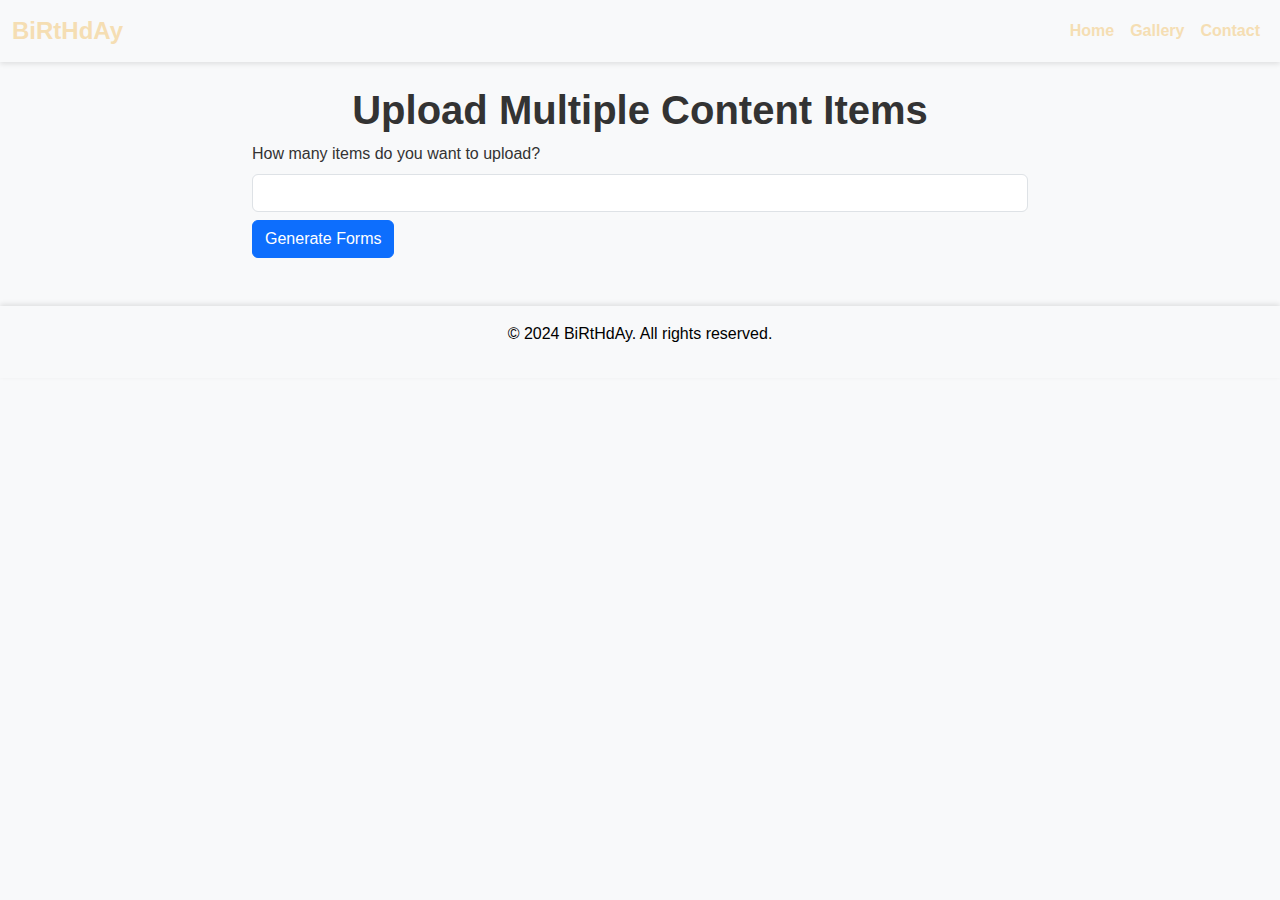
<file: index.html>
<!DOCTYPE html>
<html lang="en">
<head>
  <meta charset="UTF-8">
  <meta name="viewport" content="width=device-width, initial-scale=1.0">
  <title>Birthday</title>
  <link href="https://cdn.jsdelivr.net/npm/bootstrap@5.3.0/dist/css/bootstrap.min.css" rel="stylesheet">
  <link rel="stylesheet" href="index.css">
  <link rel="stylesheet" href="common.css">
</head>
<body>
  <nav class="navbar navbar-expand-lg navbar-light bg-light">
    <div class="container-fluid">
      <a class="navbar-brand" href="#">BiRtHdAy</a>
      <div class="collapse navbar-collapse">
        <ul class="navbar-nav ms-auto">
          <li class="nav-item"><a class="nav-link" href="index.html">Home</a></li>
          <li class="nav-item"><a class="nav-link" href="display.html">Gallery</a></li>
          <li class="nav-item"><a class="nav-link" href="contact.html">Contact</a></li>
        </ul>
      </div>
    </div>
  </nav>

  <div class="container mt-4">
    <h1 class="text-center">Upload Multiple Content Items</h1>
    <div class="mb-4">
      <label for="itemCount" class="form-label">How many items do you want to upload?</label>
      <input type="number" id="itemCount" class="form-control" min="1" required>
      <button id="generateForm" class="btn btn-primary mt-2">Generate Forms</button>
    </div>

    <form id="uploadForm" style="display: none;">
      <div id="dynamicForms"></div>
      <button type="submit" class="btn btn-success w-100 mt-3">Save & Share</button>
    </form>
  </div>

  <footer class="text-center mt-5 py-3 bg-light">
    <p>&copy; 2024 BiRtHdAy. All rights reserved.</p>
  </footer>

  <script src="index.js"></script>
</body>
</html>
</file>
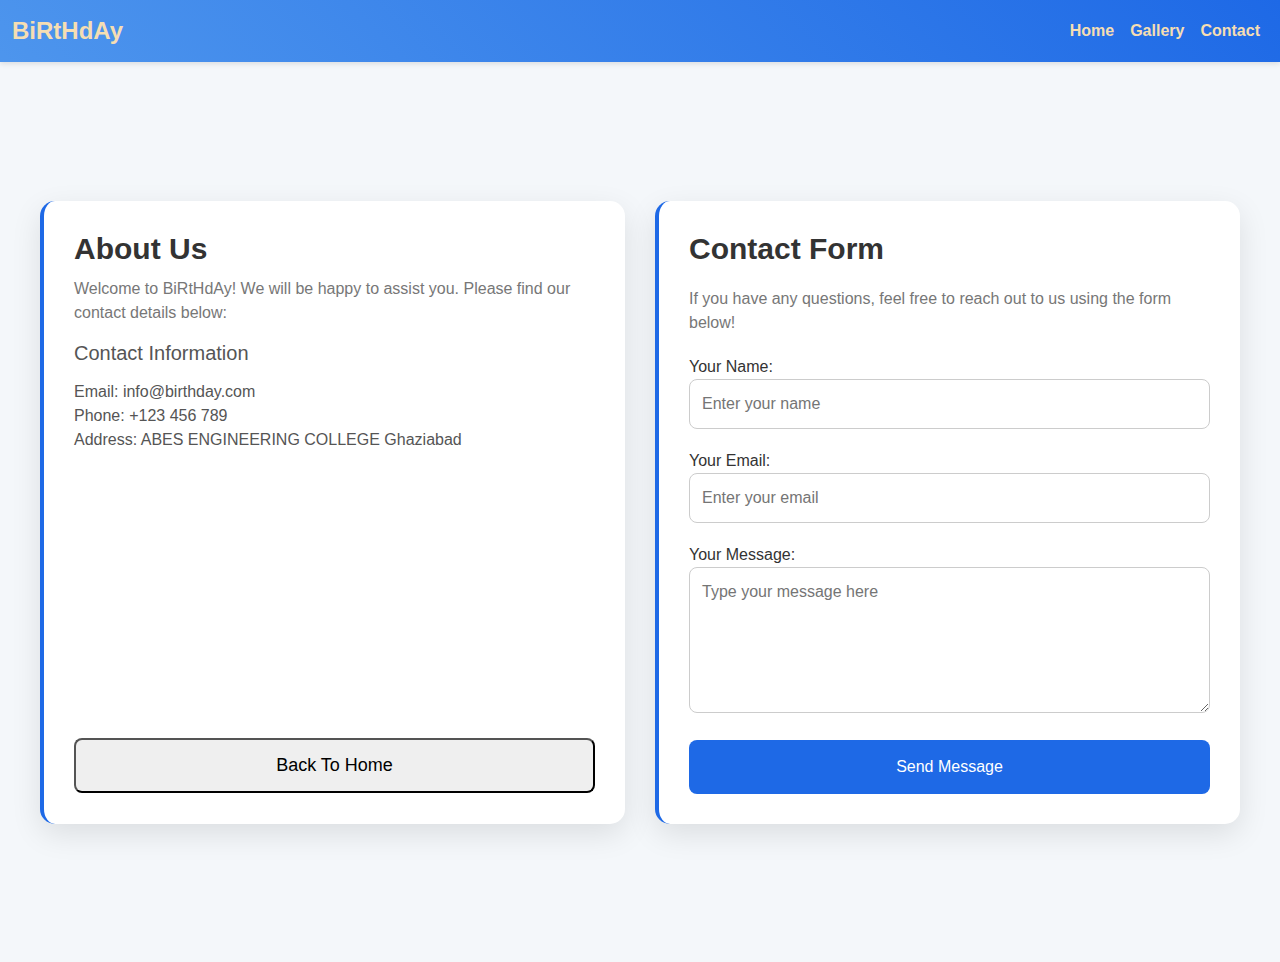
<file: contact.html>
<!DOCTYPE html>
<html lang="en">
<head>
    <meta charset="UTF-8">
    <meta name="viewport" content="width=device-width, initial-scale=1.0">
    <title>Contact Us</title>
    <link href="https://cdn.jsdelivr.net/npm/bootstrap@5.3.0/dist/css/bootstrap.min.css" rel="stylesheet">
    
    <link rel="stylesheet" href="contact.css">
    <link rel="stylesheet" href="common.css">
</head>
<body>

  <nav class="navbar navbar-expand-lg navbar-light ">
    <div class="container-fluid">
      <a class="navbar-brand" href="index.html">BiRtHdAy</a>
      <div class="collapse navbar-collapse">
        <ul class="navbar-nav ms-auto">
          <li class="nav-item"><a class="nav-link" href="index.html">Home</a></li>
          <li class="nav-item"><a class="nav-link" href="display.html">Gallery</a></li>
          <li class="nav-item"><a class="nav-link" href="contact.html">Contact</a></li>
        </ul>
      </div>
    </div>
  </nav>


    <div class="contact-container">
        <div class="row">
            <div class="info-section col">
                <h2>About Us</h2>
                <p>Welcome to BiRtHdAy! We will be happy to assist you. Please find our contact details below:</p>
                <h3>Contact Information</h3>
                <ul>
                    <li>Email: info@birthday.com</li>
                    <li>Phone: +123 456 789</li>
                    <li>Address: ABES ENGINEERING COLLEGE Ghaziabad</li>
                </ul>
                <br><br><br><br><br><br><br><br><br><br>
                <button class="btn-home">Back To Home</button>
            </div>

            <div class="form-section col">
                <h2>Contact Form</h2>
                <p>If you have any questions, feel free to reach out to us using the form below!</p>
                <form action="#" method="post">
                    <div class="form-group">
                        <label for="name">Your Name:</label>
                        <input type="text" id="name" name="name" placeholder="Enter your name" required>
                    </div>
                    <div class="form-group">
                        <label for="email">Your Email:</label>
                        <input type="email" id="email" name="email" placeholder="Enter your email" required>
                    </div>
                    <div class="form-group">
                        <label for="message">Your Message:</label>
                        <textarea id="message" name="message" rows="5" placeholder="Type your message here" required></textarea>
                    </div>
                    <button type="submit" class="btn-primary">Send Message</button>
                </form>
            </div>
        </div>
    </div>
</body>
</html>
</file>
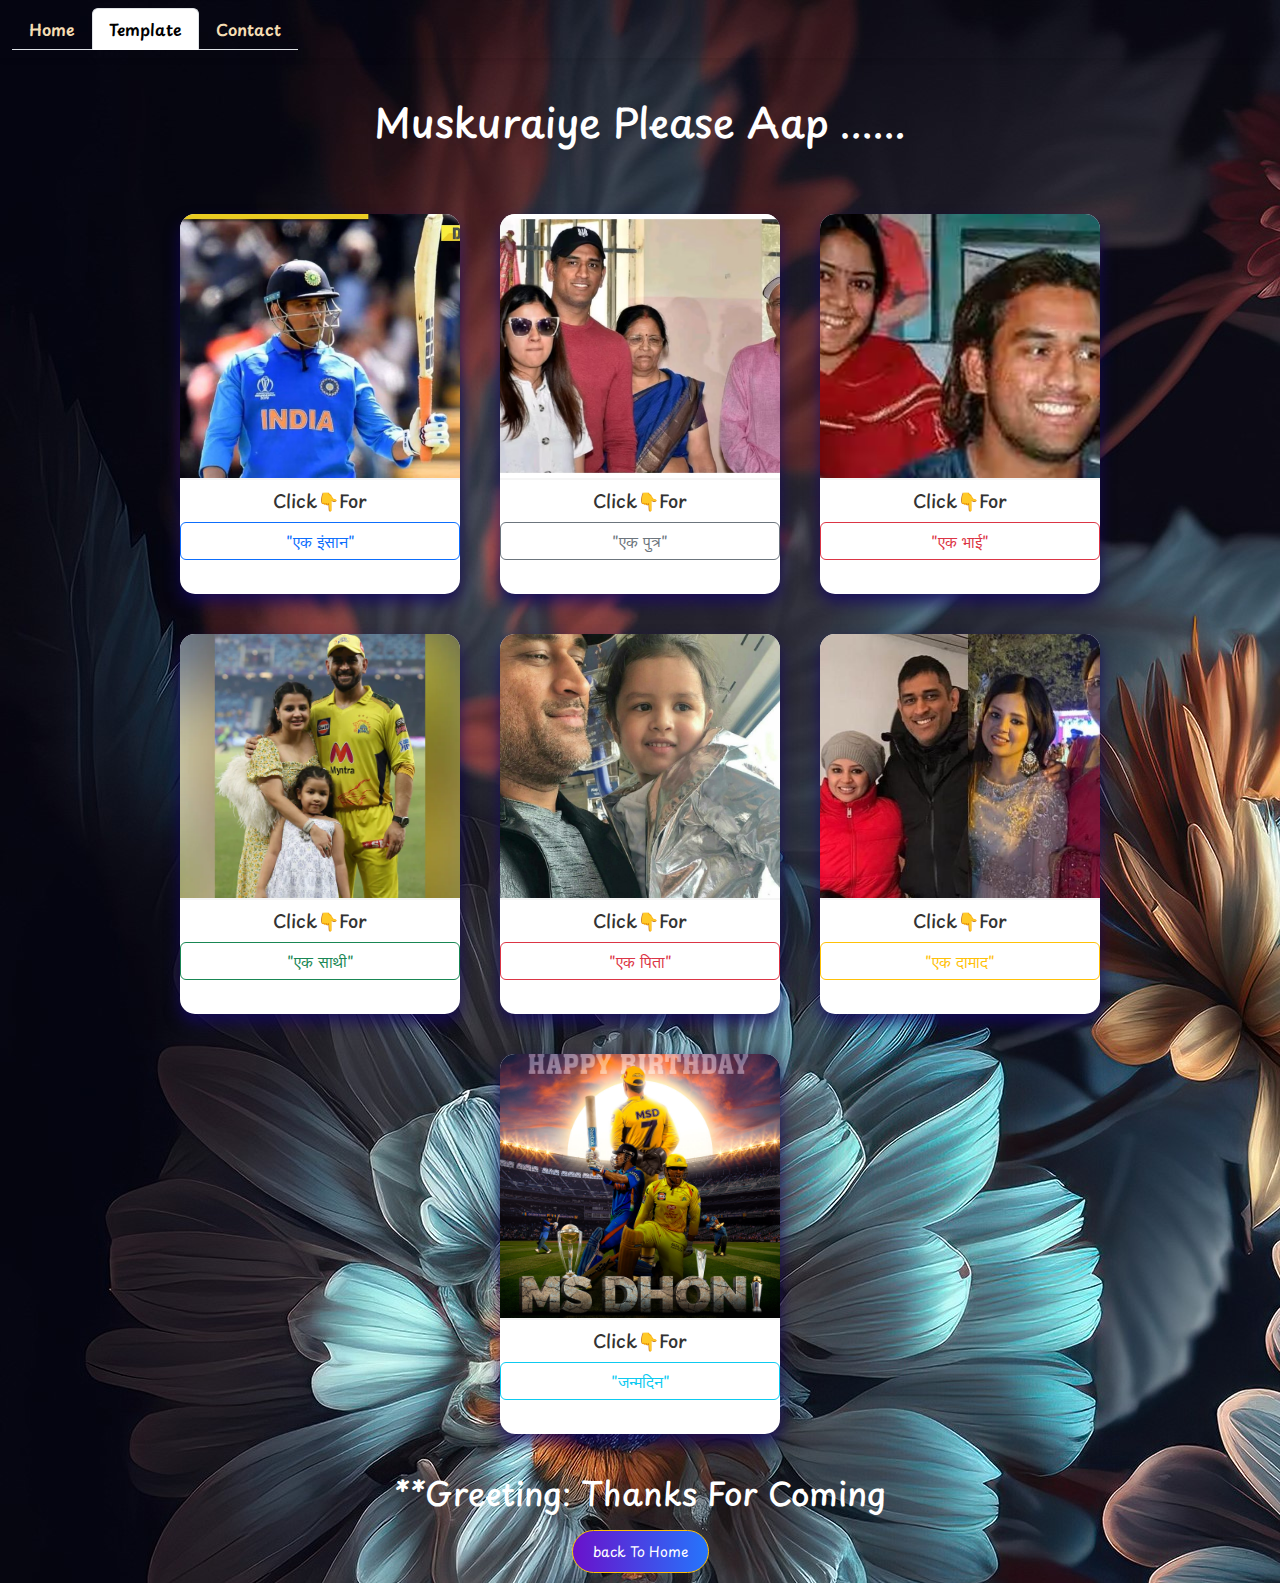
<file: display.html>
<!DOCTYPE html>
<html lang="en">
<head>
  <link rel="stylesheet" href="https://cdn.jsdelivr.net/npm/bootstrap@5.3.2/dist/css/bootstrap.min.css">
  <link rel="preconnect" href="https://fonts.googleapis.com">
  <link rel="preconnect" href="https://fonts.gstatic.com" crossorigin>
  <link href="https://fonts.googleapis.com/css2?family=Playpen+Sans:wght@500&display=swap" rel="stylesheet">
  <link rel="stylesheet" href="display.css">
  <link rel="stylesheet" href="common.css">
  <title>Birthday</title>
</head>
<body>

  <nav class="navbar navbar-expand-lg navbar-light">
    <div class="container-fluid">

      <div class="collapse navbar-collapse">
        <ul class="nav nav-tabs">
          <li class="nav-item">
            <a class="nav-link " aria-current="page" href="index.html">Home</a>
          </li>
          <li class="nav-item ">
            <a class="nav-link active" href="display.html">Template</a>
          </li>
          <li class="nav-item">
            <a class="nav-link" href="contact.html">Contact</a>
          </li>
          
        </ul>
      </div>
    </div>
  </nav>


  <div class="upperPart">
    <h1 class="wel_msg"></h1>
  </div>
  <div class="welcome">
    <h1>Muskuraiye Please Aap ...... </h1>
  </div>

  <div class="cards">

    <div class="card">
      <img src="images/Insaan.avif" alt="1st">
      <h5 class="card_msg">Click👇For</h5>
      <button type="button" class="btn btn-outline-primary " 
        onclick="togglePopup('Insaan')">"एक इंसान"</button>
      <audio id="Insaan">
        <source src="music/Insaan .m4a" type="audio/mpeg">
      </audio>
    </div> 

    <div class="card">
      <img src="images/Putra.avif" alt="1st">
      <h5 class="card_msg">Click👇For</h5>
      <button type="button" class="btn btn-outline-secondary " 
        onclick="togglePopup( 'Putra')">"एक पुत्र"</button>
      <audio id="Putra">
        <source src="music/Putra.mp3" type="audio/mpeg">
      </audio>
    </div>

    <div class="card">
      <img src="images/Bhaai.avif" alt="1st">
      <h5 class="card_msg">Click👇For</h5>
      <button type="button" class="btn btn-outline-danger" 
        onclick="togglePopup('Bhai')">"एक भाई"</button>
      <audio id="Bhai">
        <source src="music/Bhai.mp3" type="audio/mpeg">
      </audio>
    </div>

    <div class="card">
      <img src="images/Sathi.webp" alt="1st">
      <h5 class="card_msg">Click👇For</h5>
      <button type="button" class="btn btn-outline-success" 
        onclick="togglePopup('Sathi')">"एक साथी"</button>
      <audio id="Sathi">
        <source src="music/Sathi.mp3" type="audio/mpeg">
      </audio>
    </div>

    <div class="card">
      <img src="images/Pita.jpg" alt="1st">
      <h5 class="card_msg">Click👇For</h5>
      <button type="button" class="btn btn-outline-danger" 
        onclick="togglePopup('Pita')">"एक पिता"</button>
      <audio id="Pita">
        <source src="music/Pita.mp3" type="audio/mpeg">
      </audio>
    </div>

    <div class="card">
      <img src="images/Damad.webp" alt="1st">
      <h5 class="card_msg">Click👇For</h5>
      <button type="button" class="btn btn-outline-warning" 
        onclick="togglePopup('Damad')">"एक दामाद"</button>
      <audio id="Damad">
        <source src="music/Damad.m4a" type="audio/mpeg">
      </audio>
    </div>

    <div class="card">
      <img src="images/Birthday.jpg" alt="1st">
      <h5 class="card_msg">Click👇For</h5>
      <button type="button" class="btn btn-outline-info " 
        onclick="togglePopup('Birthday')">"जन्मदिन"</button>
      <audio id="Birthday">
        <source src="music/Greetings.mp3" type="audio/mpeg">
      </audio>
    </div>
  </div>

  <div id="pop_up">
    <h3 id="msg"></h3>
    <button type="button" class="btn btn-outline-dark" onclick="closePopup()">Close</button>
  </div>

  <h2 style="color: white;">**Greeting: Thanks For Coming</h2>
  <a class="btn btn-outline-warning button" href="index.html"> back To Home</a>
  <script src="display.js"></script>
</body>
</html>
</file>
<file: index.css>
body {
  font-family: 'Arial', sans-serif;
  margin: 0;
  padding: 0;
  background-color: #f8f9fa;
  color: #333;
}

h1 {
  font-weight: 700;
  color: #333;
}

.container {
  max-width: 800px;
}

#uploadForm {
  border: 2px solid #007bff;
  border-radius: 8px;
  padding: 20px;
  background-color: #fff;
  box-shadow: 0 4px 10px rgba(0, 0, 0, 0.1);
}

#dynamicForms .form-group {
  margin-bottom: 15px;
}

#dynamicForms .border {
  border: 2px dashed #007bff;
  border-radius: 8px;
  padding: 15px;
  background-color: #eef7ff;
  margin-bottom: 10px;
}

button {
  transition: all 0.3s ease-in-out;
}

button:hover {
  transform: scale(1.05);
}

footer {
  bottom: 0 ;
  background-color: #007bff;
  color: black;
  box-shadow: 0 -2px 5px rgba(0, 0, 0, 0.1);
}
</file>
<file: common.css>
.navbar {
  box-shadow: 0 2px 5px rgba(0, 0, 0, 0.1);

}

.navbar-brand {
  font-size: 1.5rem;
  font-weight: bold;
  color: wheat;
}

.navbar-brand:hover {
  color: #0056b3;
}

.nav-link {
  color: wheat;
  font-size: 1rem;
  font-weight: 600;
}

.nav-link:hover {
  color: #8aa3bf;
}
</file>
<file: contact.css>
body {
  font-family: 'Arial', sans-serif;
  background: linear-gradient(45deg, #6db3f2, #1e69e6);
  margin: 0;
  padding: 0;
  color: #333;
}

.contact-container {
  display: flex;
  justify-content: center;
  align-items: center;
  height: 100vh;
  padding: 30px;
  background: #f4f7fa;
}

.row {
  display: flex;
  justify-content: space-between;
  width: 100%;
  max-width: 1200px;
  gap: 30px;
}

.info-section {
  flex: 1;
  background: #ffffff;
  padding: 30px;
  border-radius: 15px;
  box-shadow: 0 10px 30px rgba(0, 0, 0, 0.1);
  transition: all 0.3s ease;
  border-left: 4px solid #1e69e6;
  animation: fadeIn 0.5s ease-in-out;
}

.info-section:hover {
  transform: scale(1.03);
}

.info-section h2 {
  color: #333;
  font-size: 30px;
  margin-bottom: 10px;
  font-weight: 600;
}

.info-section h3 {
  color: #555;
  font-size: 20px;
  margin-bottom: 15px;
  font-weight: 500;
}

.info-section p {
  color: #777;
  font-size: 16px;
}

.info-section ul {
  list-style-type: none;
  padding: 0;
}

.info-section ul li {
  color: #555;
  font-size: 16px;
}

.info-section .btn-home {
  margin-top: 30px;
  width: 100%;
  padding: 12px;
  border-radius: 8px;
  font-size: 18px;
  transition: background-color 0.3s ease;
}

.info-section .btn-home:hover {
  border: none;
  background-color: #ff5f5f;
  outline: none;
}

.form-section {
  flex: 1;
  padding: 30px;
  background: #ffffff;
  border-radius: 15px;
  box-shadow: 0 10px 30px rgba(0, 0, 0, 0.1);
  transition: all 0.3s ease;
  border-left: 4px solid #1e69e6;
  animation: fadeIn 0.5s ease-in-out;
}

.form-section:hover {
  transform: scale(1.03);
}

.form-section h2 {
  color: #333;
  margin-bottom: 20px;
  font-size: 30px;
  font-weight: 600;
}

.form-section p {
  color: #777;
  font-size: 16px;
  margin-bottom: 20px;
}

form .form-group {
  margin-bottom: 20px;
}

input, textarea {
  font-size: 16px;
  padding: 12px;
  border-radius: 8px;
  border: 1px solid #ccc;
  width: 100%;
  transition: border-color 0.3s ease, box-shadow 0.3s ease;
}

input:focus, textarea:focus {
  border-color: #1e69e6;
  box-shadow: 0 0 5px rgba(30, 105, 230, 0.5);
}

.btn-primary {
  background-color: #1e69e6;
  color: #fff;
  border: none;
  padding: 15px;
  font-size: 16px;
  border-radius: 8px;
  cursor: pointer;
  width: 100%;
  transition: background-color 0.3s ease;
}

.btn-primary:hover {
  background-color: #005bb5;
}

@keyframes fadeIn {
  from {
    opacity: 0;
  }
  to {
    opacity: 1;
  }
}

@media (max-width: 768px) {
  .contact-container {
    flex-direction: column;
    padding: 20px;
  }

  .row {
    flex-direction: column;
    align-items: center;
  }

  .info-section, .form-section {
    margin-bottom: 20px;
    width: 100%;
  }

  .btn-primary {
    font-size: 14px;
  }
}
</file>
<file: display.css>
body {
  background-image: url('images/bg1.jpg');
  text-align: center;
  font-family: 'Playpen Sans', cursive;
  margin: 0;
  padding: 0;
}

.navbar {
  background: none;
}

.cards {
  display: flex;
  flex-wrap: wrap;
  justify-content: center;
  padding: 20px;
}

.card {
  width: 280px;
  height: 380px;
  border: none;
  margin: 20px;
  border-radius: 15px;
  overflow: hidden;
  box-shadow: 0px 8px 15px rgba(20, 8, 97, 0.8);
  transition: transform 0.3s, box-shadow 0.3s;
  background: white;
}

.card:hover {
  transform: scale(1.05);
  box-shadow: 0px 12px 25px rgba(130, 9, 9, 0.9);
}

.card_msg {
  margin: 10px;
  font-size: 18px;
  color: #333;
}

img {
  width: 100%;
  height: 70%;
  object-fit: cover;
  border-bottom: 2px solid #f5f5f5;
}

.button {
  margin: 10px;
  font-size: 14px;
  padding: 10px 20px;
  border-radius: 25px;
  background: linear-gradient(to right, #6a11cb, #2575fc);
  color: white;
  transition: 0.3s;
}

.button:hover {
  background: linear-gradient(to left, #6a11cb, #2575fc);
  transform: scale(1.1);
}

.welcome {
  color: #fff;
  padding: 20px;
  border-radius: 10px;
  margin-top: 20px;
}

#pop_up {
  background-color: rgba(96, 76, 76, 0.9);
  backdrop-filter: blur(5px);
  border-radius: 20px;
  padding: 30px;
  max-width: 400px;
  margin: auto;
  position: fixed;
  top: 50%;
  left: 50%;
  transform: translate(-50%, -50%);
  z-index: 1000;
  box-shadow: 0px 10px 30px rgba(0, 0, 0, 0.3);
  display: none;
}

#msg {
  font-size: 18px;
  color: wheat;
}

@media (max-width: 768px) {
  .cards {
    flex-direction: column;
    align-items: center;
  }

  .card {
    width: 90%;
  }

  .button {
    padding: 15px 30px;
  }
}
</file>
